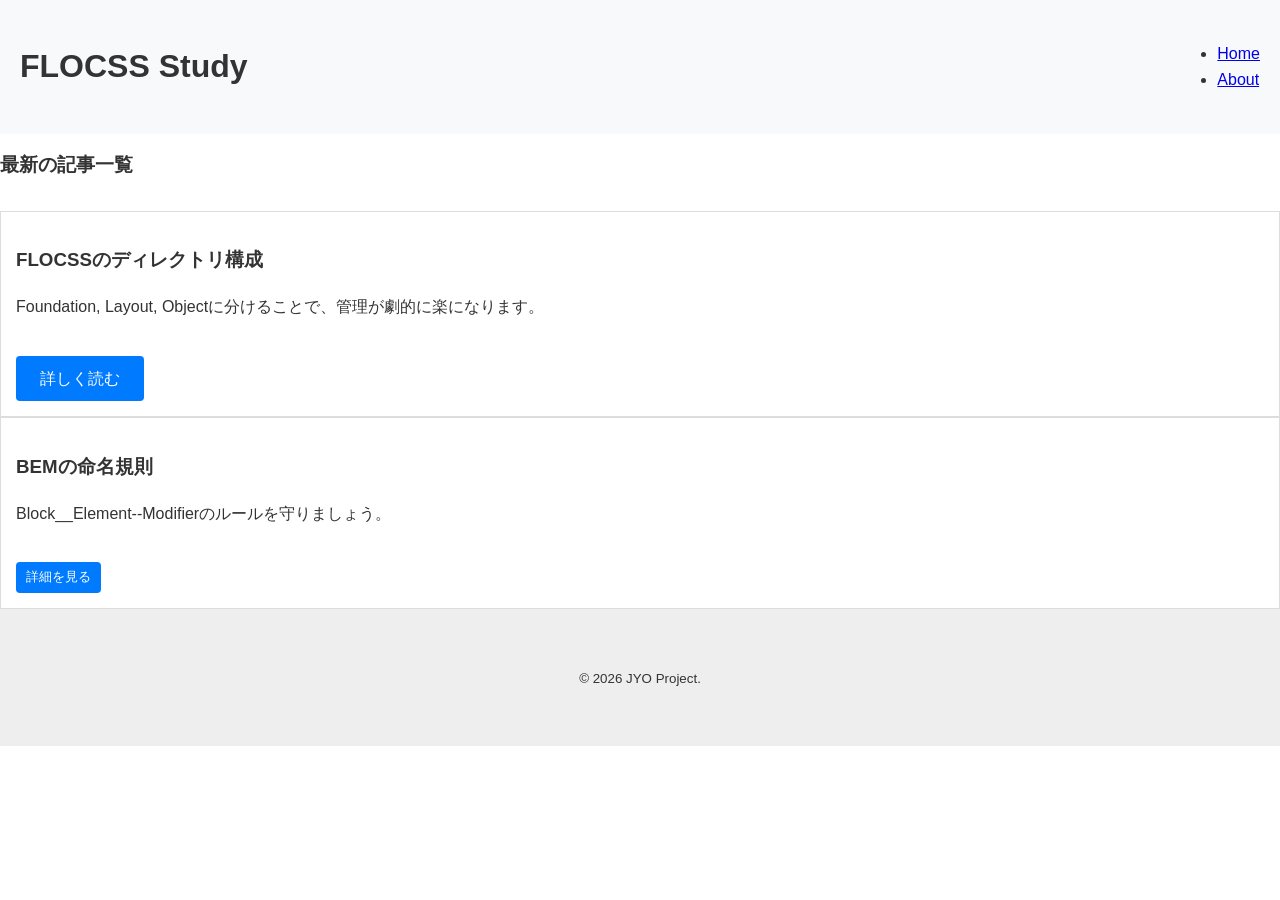
<file: flocss/index.html>
<!DOCTYPE html>
<html lang="ja">

<head>
  <meta charset="UTF-8">
  <meta name="viewport" content="width=device-width, initial-scale=1.0">
  <title>FLOCSS & BEM 演習</title>
  <link rel="stylesheet" href="./css/style.css">
</head>

<body>

  <header class="l-header">
    <h1 class="l-header__logo">FLOCSS Study</h1>
    <nav class="l-header__nav">
      <ul class="l-header__list">
        <li><a href="#">Home</a></li>
        <li><a href="#">About</a></li>
      </ul>
    </nav>
  </header>

  <main class="l-main">
    <section class="p-articles">
      <h2 class="p-articles__title">最新の記事一覧</h2>

      <div class="p-articles__container">

        <article class="p-articles__item">
          <h3 class="p-articles__item-title">FLOCSSのディレクトリ構成</h3>
          <p class="p-articles__item-text">
            Foundation, Layout, Objectに分けることで、管理が劇的に楽になります。
          </p>
          <a href="#" class="c-button u-mt-20">詳しく読む</a>
        </article>

        <article class="p-articles__item">
          <h3 class="p-articles__item-title">BEMの命名規則</h3>
          <p class="p-articles__item-text">
            Block__Element--Modifierのルールを守りましょう。
          </p>
          <a href="#" class="c-button c-button--small u-mt-20">詳細を見る</a>
        </article>

      </div>
    </section>
  </main>

  <footer class="l-footer">
    <p class="l-footer__copyright"><small>&copy; 2026 JYO Project.</small></p>
  </footer>

</body>

</html>
</file>
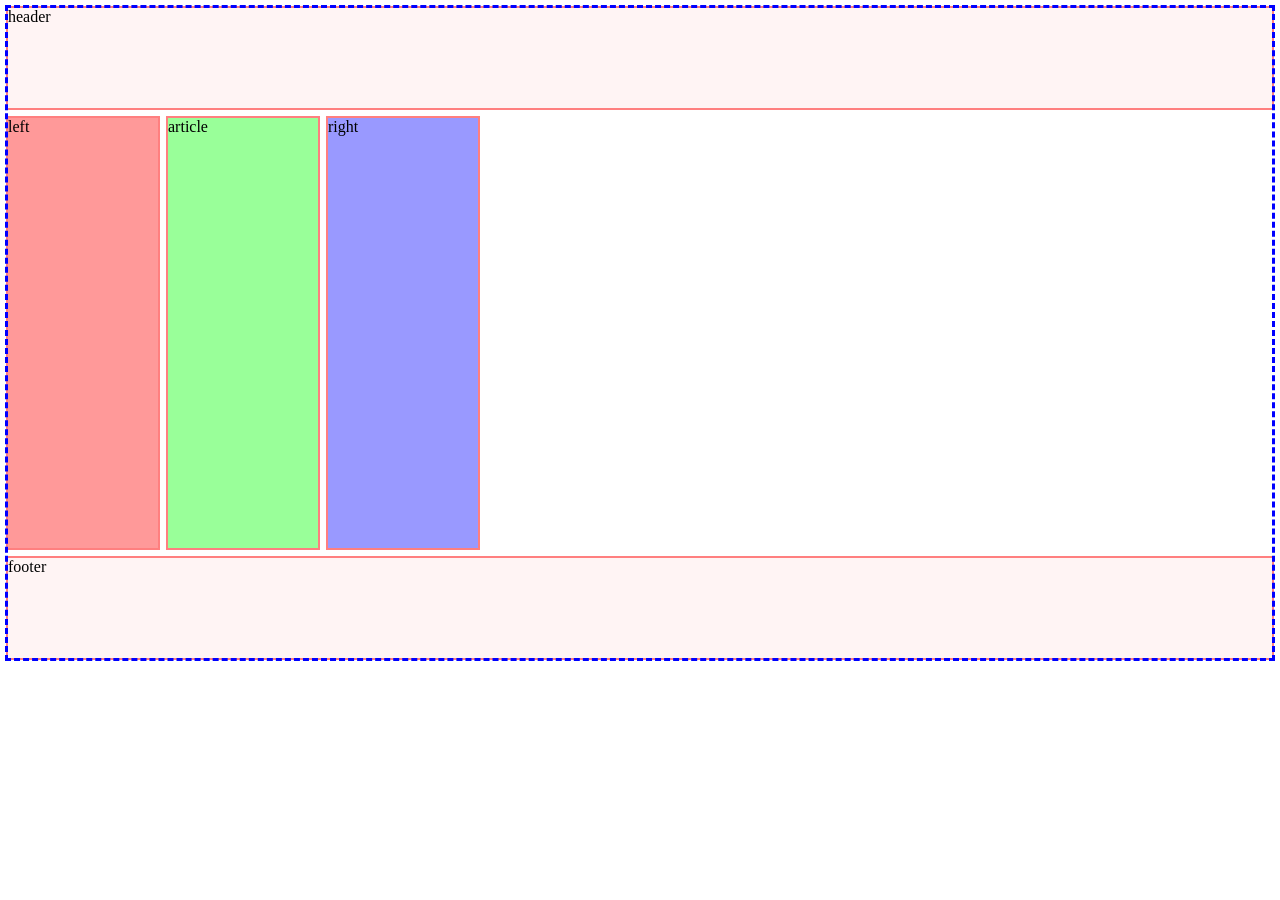
<file: PC layout/index.html>
<!DOCTYPE html>
<html lang="ja">

<head>
  <meta charset="UTF-8">
  <meta name="viewport" content="width=device-width, initial-scale=1.0">
  <title>Flexbox,Gridを有効活用</title>
  <link rel="stylesheet" href="./css/style.css">
</head>

<body class="body">
  <header class="l-header">
    header
  </header>

  <main class="l-main">
    <nav class="left">
      left
    </nav>
    <article class="center">
      article
    </article>
    <aside class="right">
      right
    </aside>
  </main>

  <footer class="l-footer">
    footer
  </footer>
</body>

</html>
</file>
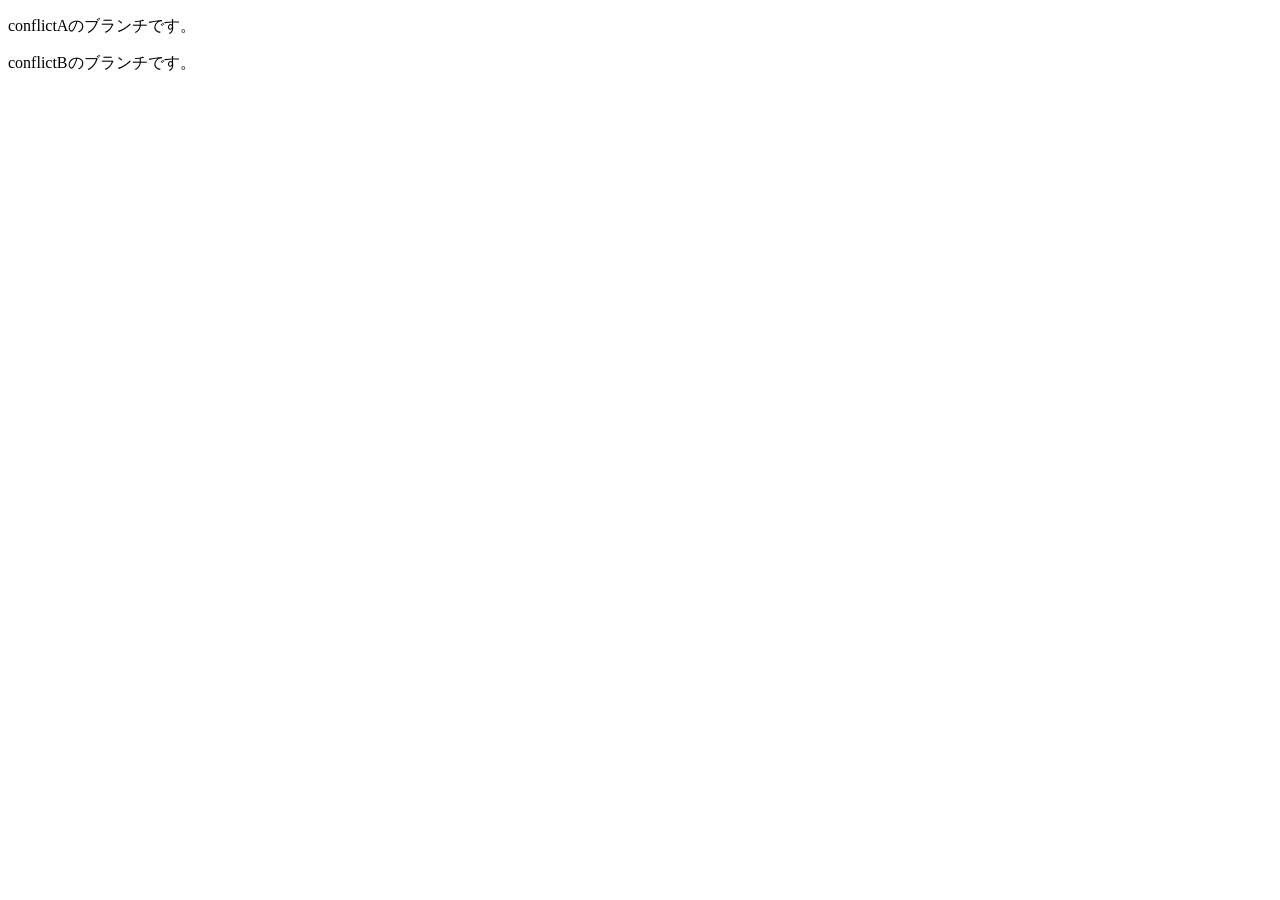
<file: conflict/conflict.html>
<!DOCTYPE html>
<html lang="ja">

<head>
  <meta charset="UTF-8">
  <meta name="viewport" content="width=device-width, initial-scale=1.0">
  <title>Flexbox,Gridを有効活用</title>
  <link rel="stylesheet" href="./css/style.css">
</head>

<body class="body">
  <p>conflictAのブランチです。</p>
  <p>conflictBのブランチです。</p>
</body>

</html>
</file>
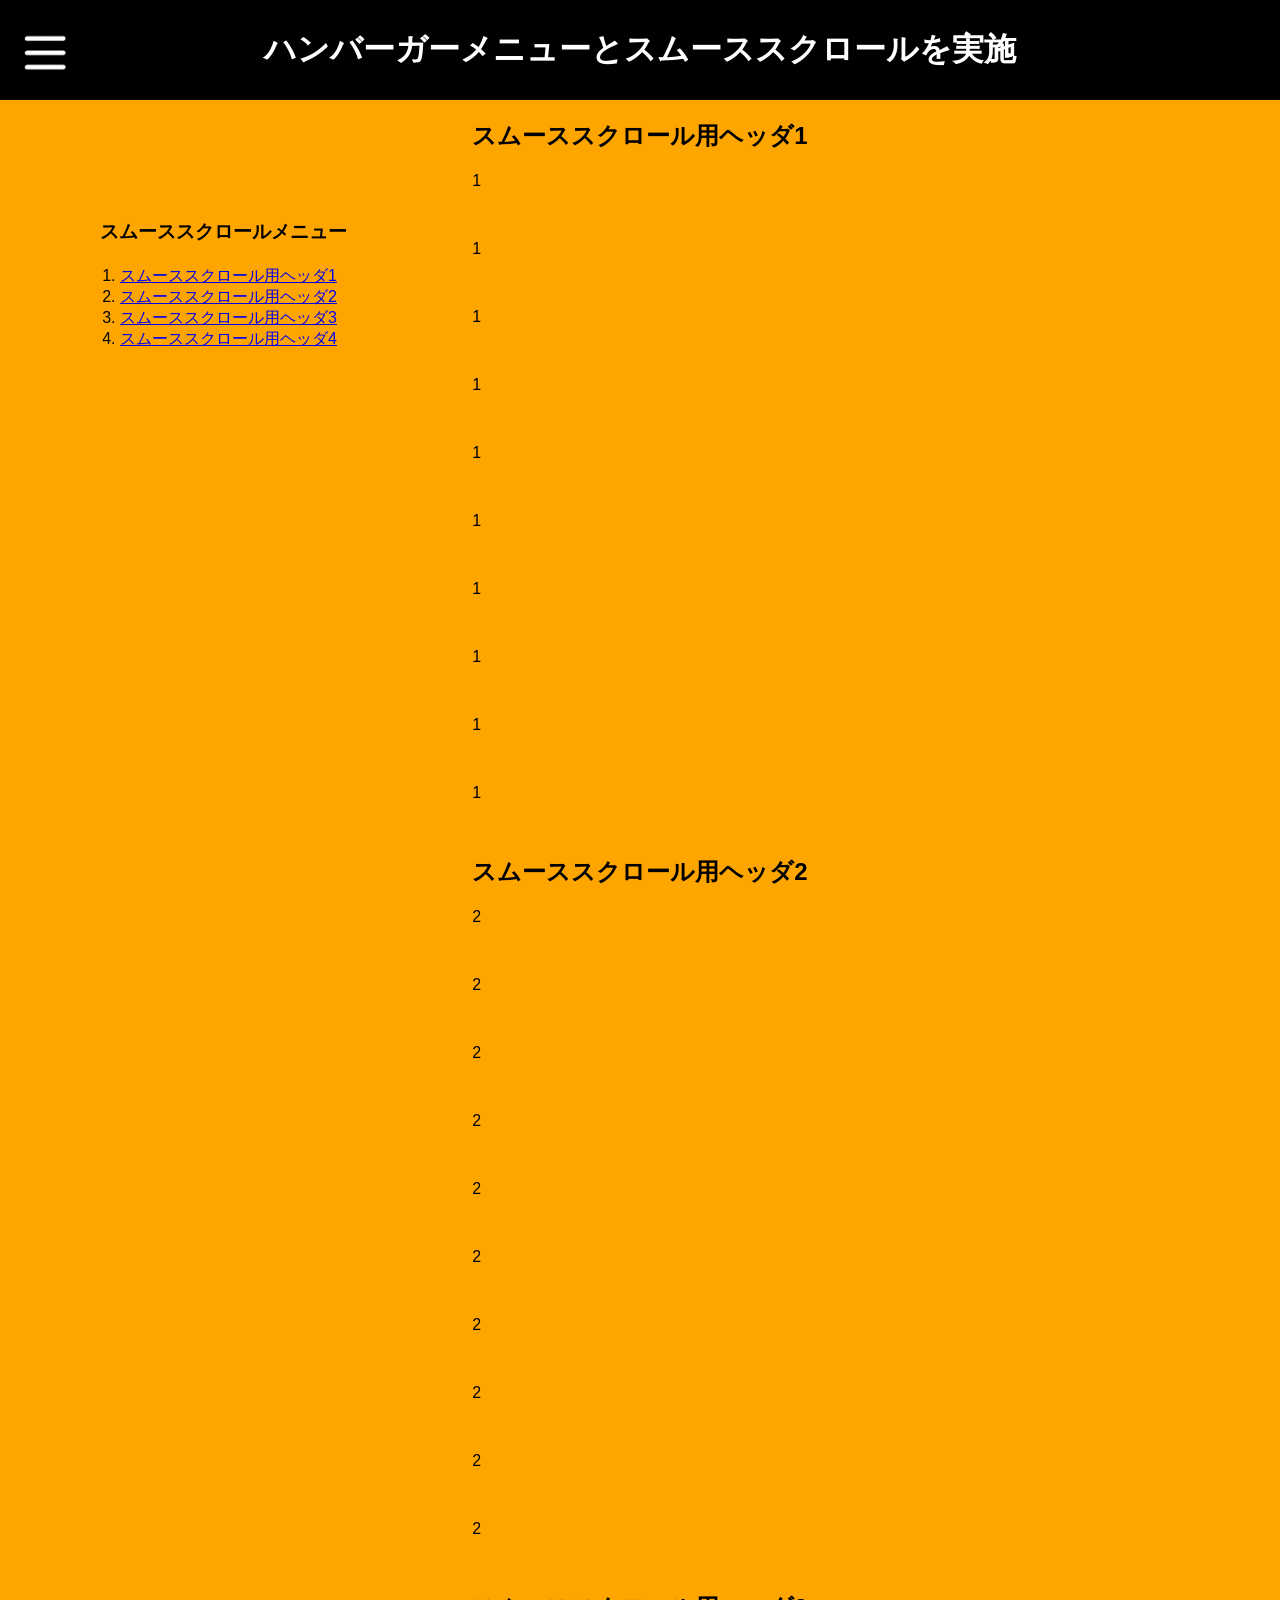
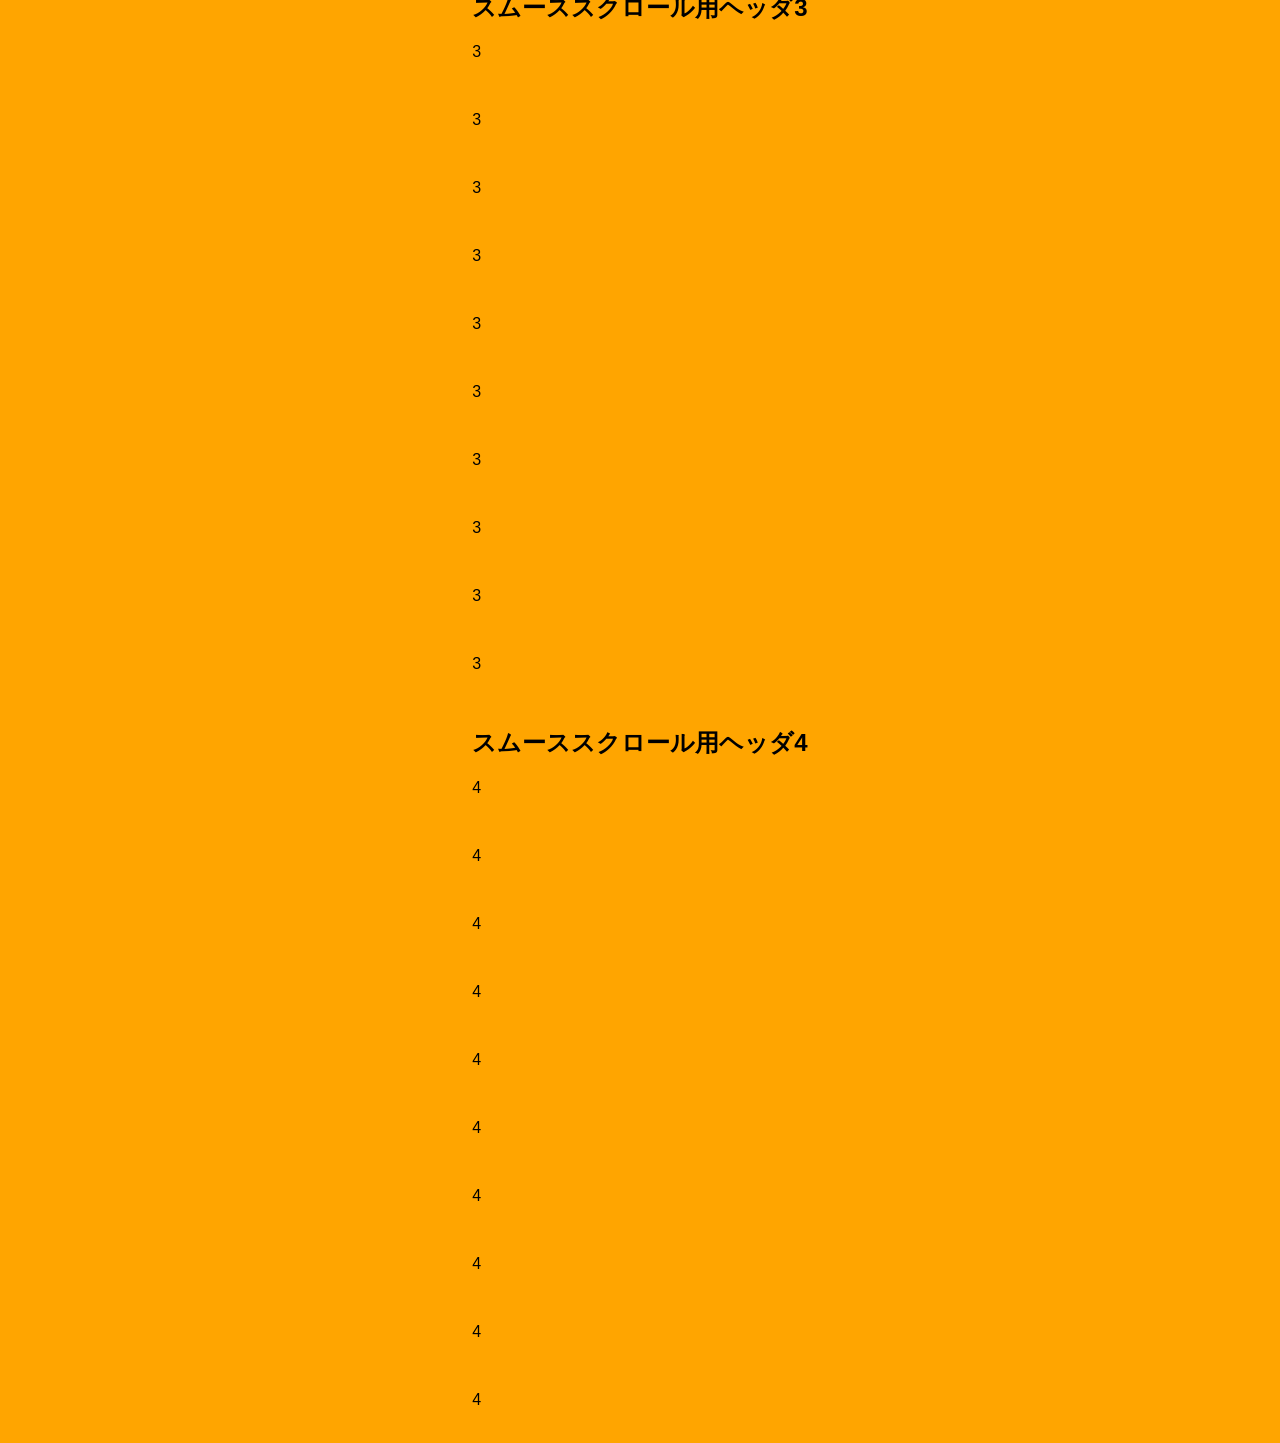
<file: dom/dom.html>
<!DOCTYPE html>
<html lang="ja">

<head>
  <meta charset="UTF-8">
  <meta name="viewport" content="width=device-width, initial-scale=1.0">
  <title>modernJS</title>
  <link rel="stylesheet" href="./css/style.css">
  <script src="js/main.js" defer></script>
</head>

<body class="body">
  <header class="l-header">
    <h1>ハンバーガーメニューとスムーススクロールを実施</h1>

    <div class="p-button__container">
      <image src="image/hamburger.png" alt="ハンバーガーメニューアイコン" class="p-hamburger__icon"></image>
      <image src="image/x_button.png" alt="xボタンアイコン" class="p-xbutton__icon"></image>
    </div>

    <nav class="p-hamburger">
      <ul class="p-nav-list">
        <li class="nav__item"><a href="./index.html">HOME</a></li>
        <li class="nav__item"><a href="./dom.html">ABOUT</a></li>
        <li class="nav__item"><a href="./event.html">NEWS</a></li>
        <li class="nav__item"><a href="./fetch.html">CONTACT</a></li>
      </ul>
    </nav>
  </header>

  <main class="l-main">
    <aside class="p-scroll__menu">
      <h3>スムーススクロールメニュー</h3>
      <ol class="p-index">
        <li><a href="#index1">スムーススクロール用ヘッダ1</a></li>
        <li><a href="#index2">スムーススクロール用ヘッダ2</a></li>
        <li><a href="#index3">スムーススクロール用ヘッダ3</a></li>
        <li><a href="#index4">スムーススクロール用ヘッダ4</a></li>
      </ol>
    </aside>

    <div class="p-main">
      <h2 id="index1">スムーススクロール用ヘッダ1</h2>
        <p>1</p><br>
        <p>1</p><br>
        <p>1</p><br>
        <p>1</p><br>
        <p>1</p><br>
        <p>1</p><br>
        <p>1</p><br>
        <p>1</p><br>
        <p>1</p><br>
        <p>1</p><br>
      <h2 id="index2">スムーススクロール用ヘッダ2</h2>
        <p>2</p><br>
        <p>2</p><br>
        <p>2</p><br>
        <p>2</p><br>
        <p>2</p><br>
        <p>2</p><br>
        <p>2</p><br>
        <p>2</p><br>
        <p>2</p><br>
        <p>2</p><br>
      <h2 id="index3">スムーススクロール用ヘッダ3</h2>
        <p>3</p><br>
        <p>3</p><br>
        <p>3</p><br>
        <p>3</p><br>
        <p>3</p><br>
        <p>3</p><br>
        <p>3</p><br>
        <p>3</p><br>
        <p>3</p><br>
        <p>3</p><br>
      <h2 id="index4">スムーススクロール用ヘッダ4</h2>
        <p>4</p><br>
        <p>4</p><br>
        <p>4</p><br>
        <p>4</p><br>
        <p>4</p><br>
        <p>4</p><br>
        <p>4</p><br>
        <p>4</p><br>
        <p>4</p><br>
        <p>4</p><br>
    </div>
  </main>

  <footer class="l-footer">
  </footer>
</body>

</html>
</file>
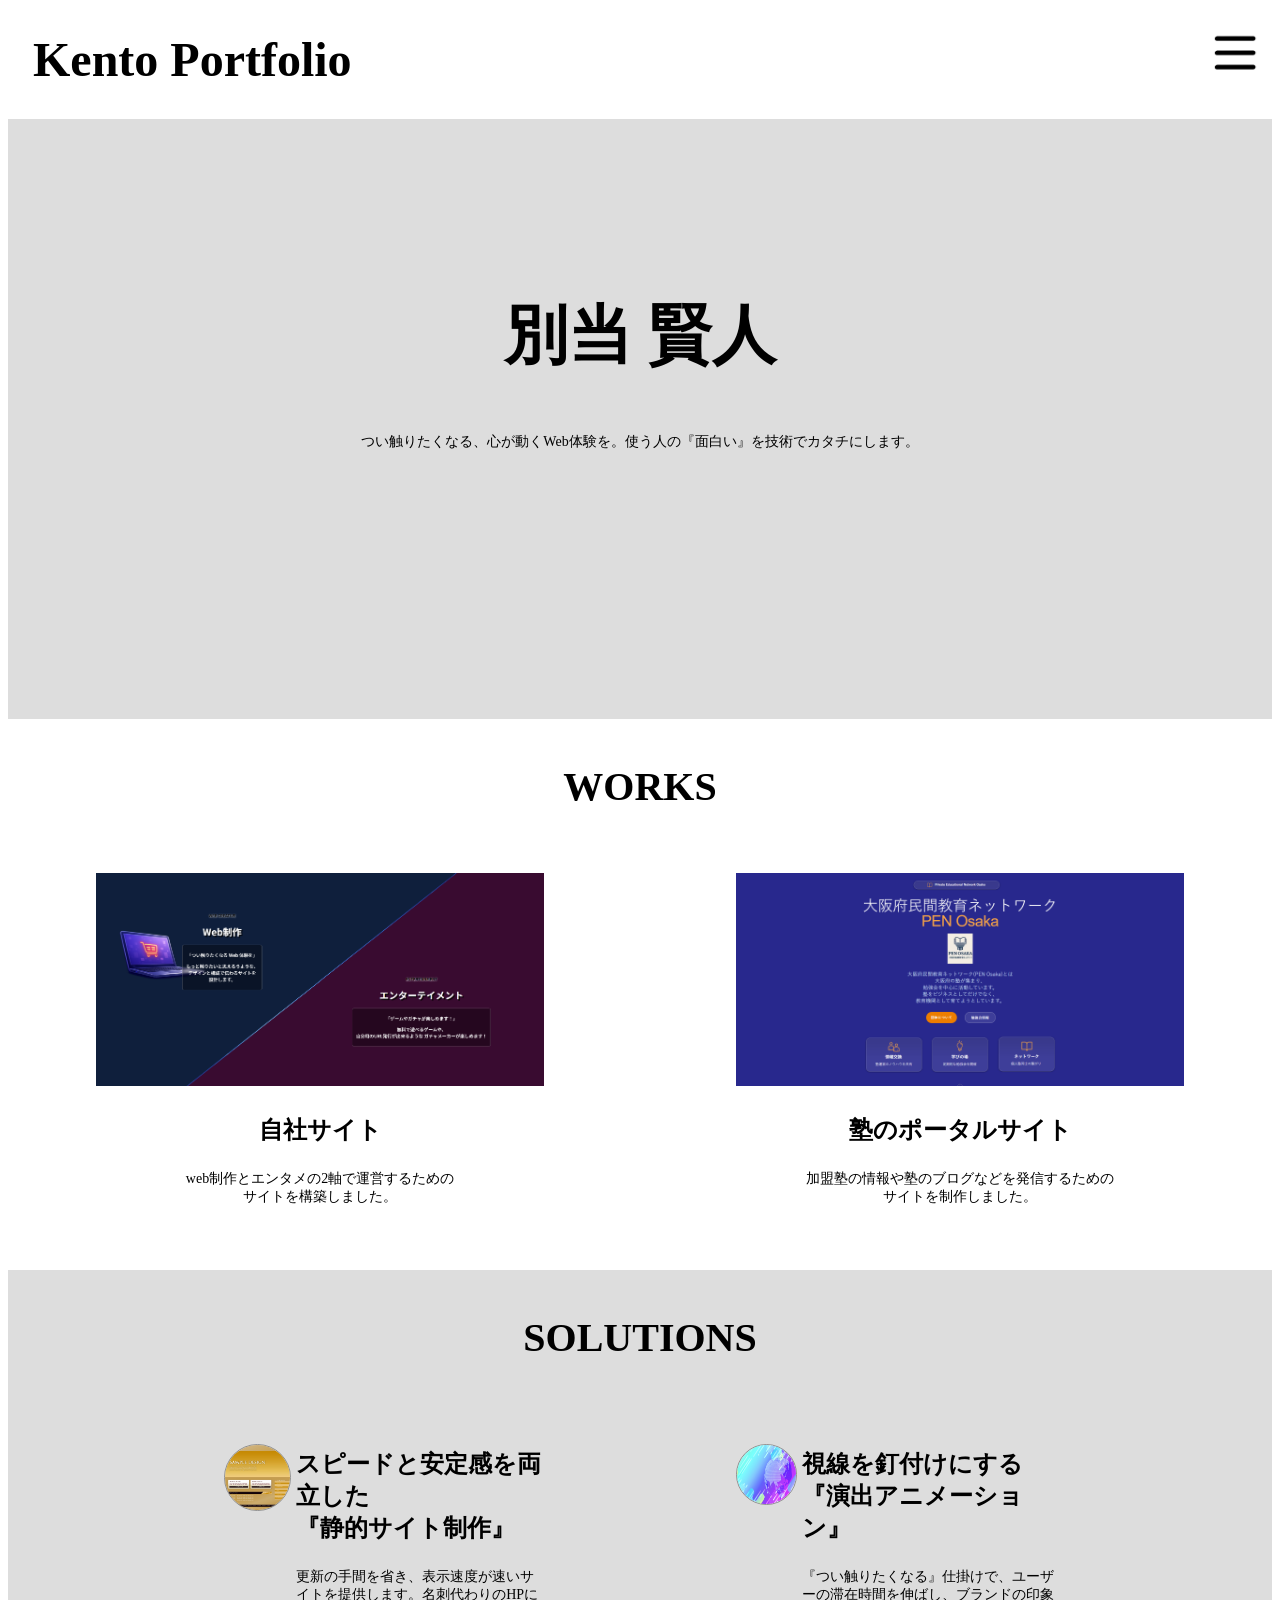
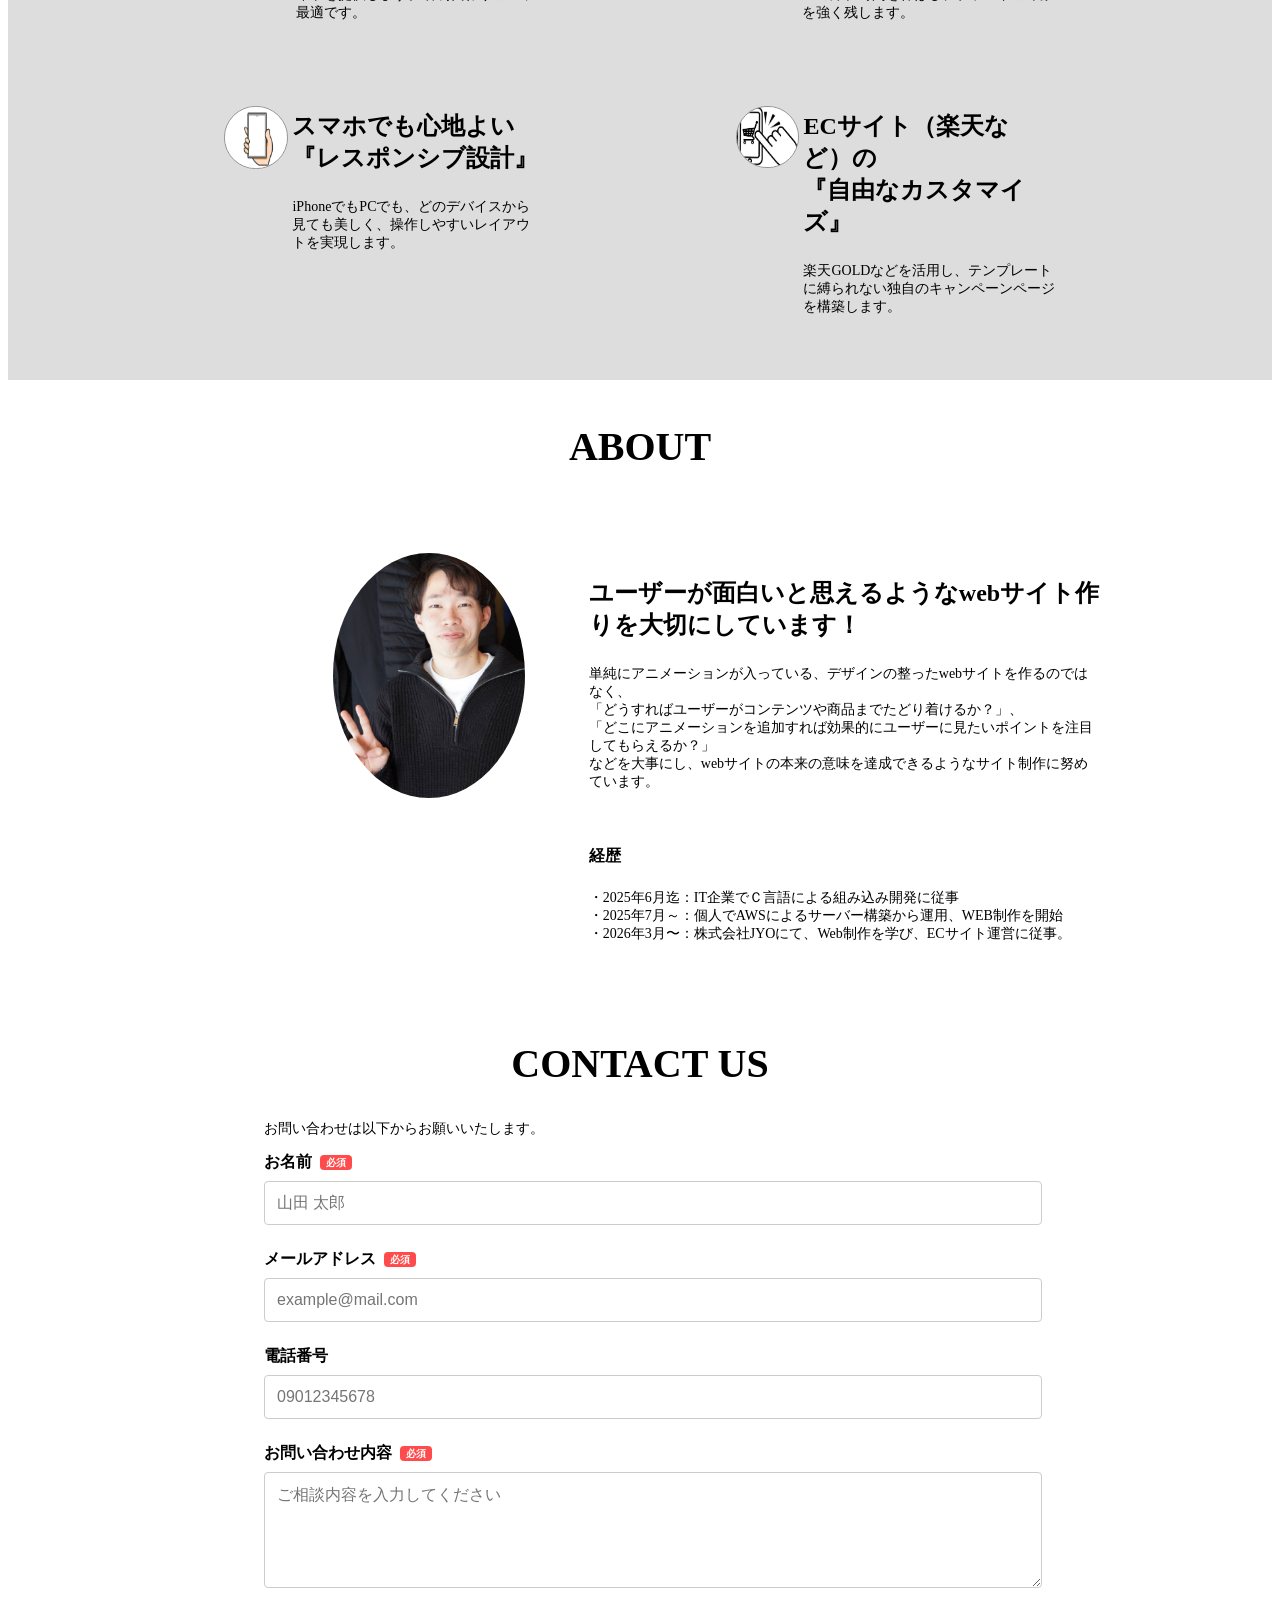
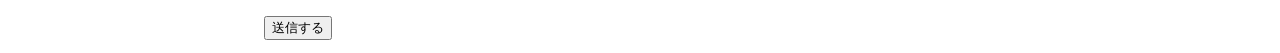
<file: portfolio/portfolio.html>
<!DOCTYPE html>
<html lang="ja">

<head>
  <meta charset="UTF-8">
  <meta name="viewport" content="width=device-width, initial-scale=1.0">
  <title>Portfolio</title>
  <link rel="stylesheet" href="./css/style.css">
  <script src="js/main.js" defer></script>
</head>

<body class="body">
  <header class="l-header">
    <h1>Kento Portfolio</h1>

    <div class="p-button__container">
      <img src="img/hamburger.png" alt="メニューを開く" class="p-hamburger__icon">
      <img src="img/x_button.png" alt="メニューを閉じる" class="p-xbutton__icon">
    </div>

    <div class="p-hamburger__mask"></div>

    <nav class="p-hamburger">
      <ul class="p-nav-list">
        <li class="p-nav__item"><a href="./index.html">HOME</a></li>
        <li class="p-nav__item"><a href="./dom.html">ABOUT</a></li>
        <li class="p-nav__item"><a href="./event.html">NEWS</a></li>
        <li class="p-nav__item"><a href="./fetch.html">CONTACT</a></li>
      </ul>
    </nav>
  </header>

  <main class="l-main">
    <section class="p-top">
      <h2 class="p-name">別当 賢人</h2>
      <p class="c-subtitle">つい触りたくなる、心が動くWeb体験を。使う人の『面白い』を技術でカタチにします。</p>
    </section>

    <section class="p-works">
      <div class="p-works__title">
        <h2>WORKS</h2>
      </div>

      <div class="p-selflp">
        <a href="https://www.withfikentohp.com/" target="_blank" rel="noopener noreferrer">
          <img src="img/けんとのLP.png" alt="けんとのLPのスクリーンショット" class="p-img__selflp">
        </a>
        <h3>自社サイト</h3>
        <p class="c-works">
          web制作とエンタメの2軸で運営するための<br>
          サイトを構築しました。
        </p>
      </div>

      <div class="p-schoollp">
        <a href="https://www.penosaka.com" target="_blank" rel="noopener noreferrer">
          <img src="img/塾サイトのLP.png" alt="学習塾のLPのスクリーンショット" class="p-img__schoollp">
        </a>
        <h3>塾のポータルサイト</h3>
        <p class="c-works">
          加盟塾の情報や塾のブログなどを発信するための<br>
          サイトを制作しました。
        </p>
      </div>
    </section>

    <div class="p-solutions__background">
      <section class="p-solutions">
        <div class="p-solutions__title">
          <h2>SOLUTIONS</h2>
        </div>

        <div class="c-card__web">
          <div class="p-img__solutions">
            <a target="_blank" rel="noopener noreferrer">
              <img src="img/1656375.jpg" alt="ウェブのアイコン" class="p-img__webicon">
            </a>
          </div>
          
          <div class="c-solutions__paragraph">
            <h3 class="c-title__weight">
              スピードと安定感を両立した<br>
              『静的サイト制作』
            </h3>
            <p class="c-solutions">更新の手間を省き、表示速度が速いサイトを提供します。名刺代わりのHPに最適です。</p>
          </div>
        </div>

        <div class="c-card__sp">
          <div class="p-img__solutions">
            <a target="_blank" rel="noopener noreferrer">
              <img src="img/27344930.jpg" alt="スマホのアイコン" class="p-img__spicon">
            </a>
          </div>
          
          <div class="c-solutions__paragraph">
            <h3 class="c-title__weight">
              スマホでも心地よい<br>
              『レスポンシブ設計』
            </h3>
            <p class="c-solutions">iPhoneでもPCでも、どのデバイスから見ても美しく、操作しやすいレイアウトを実現します。</p>
          </div>
        </div>

        <div class="c-card__animation">
          <div class="p-img__solutions">
            <a target="_blank" rel="noopener noreferrer">
              <img src="img/22126020.jpg" alt="アニメーションのアイコン" class="p-img__animationicon">
            </a>
          </div>
          
          <div class="c-solutions__paragraph">
            <h3 class="c-title__weight">
              視線を釘付けにする<br>
              『演出アニメーション』
            </h3>
            <p class="c-solutions">『つい触りたくなる』仕掛けで、ユーザーの滞在時間を伸ばし、ブランドの印象を強く残します。</p>
          </div>
        </div>

        <div class="c-card__ec">
          <div class="p-img__solutions">
            <a target="_blank" rel="noopener noreferrer">
              <img src="img/1497952.jpg" alt="ECサイトのアイコン" class="p-img__ecicon">
            </a>
          </div>
          
          <div class="c-solutions__paragraph">
            <h3 class="c-title__weight">
              ECサイト（楽天など）の<br>
              『自由なカスタマイズ』
            </h3>
            <p class="c-solutions">楽天GOLDなどを活用し、テンプレートに縛られない独自のキャンペーンページを構築します。</p>
          </div>
        </div>
      </section>
    </div>

    <section class="p-about">
      <div class="p-about__title">
        <h2>ABOUT</h2>
      </div>

      <div class="p-img__about">
        <a target="_blank" rel="noopener noreferrer">
          <img src="img/65212.jpg" alt="kentoの写真" class="p-img__portrait">
        </a>
      </div>

      <div class="p-about__introduction">
        <h3 class="c-title__about">
          ユーザーが面白いと思えるようなwebサイト作りを大切にしています！
        </h3>

        <p class="c-about">
          単純にアニメーションが入っている、デザインの整ったwebサイトを作るのではなく、<br>
          「どうすればユーザーがコンテンツや商品までたどり着けるか？」、<br>
          「どこにアニメーションを追加すれば効果的にユーザーに見たいポイントを注目してもらえるか？」<br>
          などを大事にし、webサイトの本来の意味を達成できるようなサイト制作に努めています。
        </p>
      </div>

      <div class="p-about__career">
        <h4 class="c-career">
          経歴
        </h4>

        <p class="c-about">
          ・2025年6月迄：IT企業でＣ言語による組み込み開発に従事<br>
          ・2025年7月～：個人でAWSによるサーバー構築から運用、WEB制作を開始<br>
          ・2026年3月〜：株式会社JYOにて、Web制作を学び、ECサイト運営に従事。
        </p>
      </div>
    </section>

    <section class="p-contact">
      <h2>CONTACT US</h2>

      <p class="c-contact">お問い合わせは以下からお願いいたします。</p>

      <form action="#" method="post" class="c-form">
        <div class="c-form__item">
          <label for="name" class="c-form__label">お名前<span class="c-form__required">必須</span></label>
          <input type="text" id="name" name="name" class="c-form__input" placeholder="山田 太郎" required>
        </div>

        <div class="c-form__item">
          <label for="email" class="c-form__label">メールアドレス<span class="c-form__required">必須</span></label>
          <input type="email" id="email" name="email" class="c-form__input" placeholder="example@mail.com" required>
        </div>

        <div class="c-form__item">
          <label for="tel" class="c-form__label">電話番号</label>
          <input type="tel" id="tel" name="tel" class="c-form__input" placeholder="09012345678">
        </div>

        <div class="c-form__item">
          <label for="message" class="c-form__label">お問い合わせ内容<span class="c-form__required">必須</span></label>
          <textarea id="message" name="message" class="c-form__input c-form__input--textarea" rows="5" placeholder="ご相談内容を入力してください" required></textarea>
        </div>

        <div class="c-form__submit">
          <button type="submit" class="c-button">送信する</button>
        </div>
      </form>
    </section>
  </main>

  <footer class="l-footer">
  </footer>
</body>

</html>
</file>
<file: flocss/css/style.css>
body {
  margin: 0;
  padding: 0;
  font-family: "Helvetica Neue", Arial, sans-serif;
  color: #333;
  line-height: 1.6;
}

.l-header {
  padding: 20px;
  background-color: #f8f9fa;
  display: flex;
  justify-content: space-between;
  align-items: center;
}

.l-footer {
  padding: 40px 20px;
  background-color: #eee;
  text-align: center;
}

.c-button {
  display: inline-block;
  padding: 10px 24px;
  border-radius: 4px;
  text-decoration: none;
  background-color: #007bff;
  color: #fff;
  transition: opacity 0.3s;
}
.c-button:hover {
  opacity: 0.8;
}
.c-button--small {
  padding: 5px 10px;
  font-size: 0.8rem;
}

.p-articles {
  display: grid;
  gap: 20px;
}
.p-articles__item {
  border: 1px solid #ddd;
  padding: 15px;
}
.p-articles__title {
  font-size: 1.2rem;
  font-weight: bold;
  margin-bottom: 10px;
}

.u-mt-20 {
  margin-top: 20px !important;
}

.u-mb-40 {
  margin-bottom: 40px !important;
}/*# sourceMappingURL=style.css.map */
</file>
<file: PC layout/css/style.css>
@charset "UTF-8";
body {
  display: flex;
  flex-direction: column;
  outline: 3px dashed blue;
  /* bodyは青い点線 */
}

.body {
  outline: 3px dashed blue;
}

header {
  outline: 2px solid rgba(255, 0, 0, 0.5);
  background-color: rgba(255, 200, 200, 0.2);
  min-height: 50px;
  height: 100px;
}

footer {
  outline: 2px solid rgba(255, 0, 0, 0.5);
  background-color: rgba(255, 200, 200, 0.2);
  min-height: 50px;
  height: 100px;
}

main {
  display: grid;
  grid-template: "...... ...... ...... ...... ......" 10px "left   ...... center ...... right" 1fr "...... ...... ...... ...... ......" 10px/150px 10px 150px 10px 150px;
  min-height: 50vh;
}

.l-header {
  grid-area: header;
}

.left {
  grid-area: left;
  background-color: #f99;
}

.center {
  grid-area: center;
  background-color: #9f9;
}

.right {
  grid-area: right;
  background-color: #99f;
}

.l-footer {
  grid-area: footer;
}

nav {
  grid-area: left;
  outline: 2px solid rgba(255, 0, 0, 0.5);
  background-color: rgba(255, 200, 200, 0.2);
}

article {
  grid-area: center;
  outline: 2px solid rgba(255, 0, 0, 0.5);
  background-color: rgba(255, 200, 200, 0.2);
}

aside {
  grid-area: right;
  outline: 2px solid rgba(255, 0, 0, 0.5);
  background-color: rgba(255, 200, 200, 0.2);
}

.p-articles {
  display: grid;
  gap: 20px;
}
.p-articles__item {
  border: 1px solid #ddd;
  padding: 15px;
}
.p-articles__title {
  font-size: 1.2rem;
  font-weight: bold;
  margin-bottom: 10px;
}

.u-mt-20 {
  margin-top: 20px !important;
}

.u-mb-40 {
  margin-bottom: 40px !important;
}/*# sourceMappingURL=style.css.map */
</file>
<file: conflict/css/style.css>
.c-card--flexible {
  background: #fff;
  border: 1px solid #ddd;
  overflow: hidden;
}
@media (max-width: 399px) {
  .c-card--flexible {
    width: 300px;
    background-color: #fff0f0;
  }
}
@media (min-width: 400px) and (max-width: 767px) {
  .c-card--flexible {
    width: 400px;
    background-color: #f0faff;
  }
}
@media (min-width: 768px) {
  .c-card--flexible {
    width: 50rem;
    max-width: 90%;
    background-color: #f0fff0;
  }
}
.c-card--flexible img {
  width: 100%;
  height: auto;
  display: block;
}

@media (max-width: 767px) {
  .u-pc-only {
    display: none;
  }
}
@media (min-width: 768px) {
  .u-sp-only {
    display: none;
  }
}
.p-card-list {
  padding: 2rem 1rem;
  background-color: #f5f5f5;
}
.p-card-list__inner {
  display: flex;
  flex-direction: column;
  align-items: center;
  gap: 2rem;
}/*# sourceMappingURL=style.css.map */
</file>
<file: dom/css/style.css>
@charset "UTF-8";
body {
  margin: 0;
  font-family: "Helvetica Neue", Arial, sans-serif;
}

h1 {
  font-size: 32px;
  margin: 0;
  color: #ffffff;
  background-color: #000000;
  display: flex; /* Flexboxを起動 */
  align-items: center; /* ★上下（垂直）中央！ */
  justify-content: center; /* 左右（水平）中央！ */
  height: 100%;
  width: 100%;
}

h3 {
  position: absolute;
  top: 200px;
  left: 100px;
}

.l-header {
  height: 100px;
  width: 100%;
  margin: 0;
  position: relative;
}

.l-main {
  min-height: 500px;
  width: 100%;
  background-color: orange;
  display: flex; /* Flexboxを起動 */
  align-items: center; /* ★上下（垂直）中央！ */
  justify-content: center; /* 左右（水平）中央！ */
}

.p-hamburger {
  position: fixed;
  background-color: rgba(0, 0, 0, 0.8);
  left: -300px;
  width: 300px;
  height: 100%;
  top: 100px;
  right: 1rem;
  z-index: 1000;
  transition: left 0.3s ease-in-out;
}
.p-hamburger.active {
  left: 0;
}

.p-nav-list {
  display: flex;
  flex-direction: column;
  gap: 1rem;
}

.p-button__container {
  width: 50px;
  height: 50px;
  position: absolute;
  top: calc(50% - 25px);
  left: 20px;
}

.p-hamburger__icon {
  height: 100%;
  width: 100%;
  position: absolute;
  opacity: 1;
  filter: invert(1);
}
.p-hamburger__icon.active {
  opacity: 0;
}

.p-xbutton__icon {
  height: 100%;
  width: 100%;
  position: absolute;
  opacity: 0;
  filter: invert(1);
}
.p-xbutton__icon.active {
  opacity: 1;
}

.p-index {
  position: absolute;
  top: 250px;
  left: 80px;
}/*# sourceMappingURL=style.css.map */
</file>
<file: portfolio/css/style.css>
@charset "UTF-8";
h1 {
  font-size: 28px; /* スマホでは少し控えめに */
  margin-left: 20px;
  animation: fadeInUp 1s;
}

h2 {
  font-size: 24px; /* セクションタイトルもスマホサイズ */
  text-align: center;
  animation: fadeInUp 1s;
}

h3 {
  font-size: 18px;
  animation: fadeInUp 1s;
}

p {
  font-size: 14px;
}

@media (min-width: 768px) {
  h1 {
    font-size: 36px;
  }
  h2 {
    font-size: 32px;
  }
  h3 {
    font-size: 20px;
  }
}
@media (min-width: 1024px) {
  h1 {
    font-size: 48px; /* 元の40pxから少しアップして迫力を出す */
    margin-left: 25px;
  }
  h2 {
    font-size: 40px; /* 元の32pxからアップ */
  }
  h3 {
    font-size: 24px; /* 元の18pxからアップ */
  }
}
@keyframes fadeInUp {
  from {
    opacity: 0;
    transform: translateY(20px);
  }
  to {
    opacity: 1;
    transform: translateY(0);
  }
}
.l-header {
  top: 25px;
}

.c-subtitle {
  text-align: center;
  animation: fadeInUp;
  animation-duration: 1s;
}

.c-card__web {
  display: flex;
}

.c-card__sp {
  display: flex;
}

.c-card__animation {
  display: flex;
}

.c-card__ec {
  display: flex;
}

@keyframes fadeInUp {
  from {
    opacity: 0; /* 最初は透明 */
    transform: translateY(20px); /* 20px下に下げておく */
  }
  to {
    opacity: 1; /* 最後は表示 */
    transform: translateY(0); /* 元の位置に戻す */
  }
}
.c-form__item {
  margin-bottom: 24px;
}

.c-form__label {
  display: block;
  font-weight: bold;
  margin-bottom: 8px;
}

.c-form__required {
  background: #ff4b4b; /* 赤色などで「必須」を強調 */
  color: #fff;
  font-size: 10px;
  padding: 2px 6px;
  border-radius: 4px;
  margin-left: 8px;
  vertical-align: middle;
}

.c-form__input {
  width: 100%;
  padding: 12px;
  border: 1px solid #ccc;
  border-radius: 4px;
  font-size: 16px; /* スマホでズームされないための最低サイズ */
}

.p-top {
  background: #dddddd;
  height: 40dvh;
  width: 100%;
  padding-top: 120px;
  padding-bottom: 120px;
}

.p-works {
  display: grid;
  grid-template: "...... ...... ...... ...... ......" 10px "...... ...... top    ...... ......" auto "...... ...... ...... ...... ......" 30px "...... left   ...... right  ......" auto "...... ...... ...... ...... ......" 50px/5dvw 35dvw 15dvw 35dvw 5dvw;
  min-height: 50vh;
  max-width: 95dvw;
  margin: 0 auto;
  animation: fadeInUp 1s;
}

.p-solutions {
  display: grid;
  grid-template: "...... ...... ...... ...... ......" 10px "...... ...... top    ...... ......" auto "...... ...... ...... ...... ......" 30px "...... left1  ...... right1 ......" auto "...... ...... ...... ...... ......" 50px "...... left2  ...... right2 ......" auto "...... ...... ...... ...... ......" 50px/5dvw 25dvw 15dvw 25dvw 5dvw;
  min-height: 50vh;
  max-width: 75dvw;
  margin: 0 auto;
  animation: fadeInUp 1s;
}

.p-about {
  display: grid;
  grid-template: "...... ...... ...... ...... ......" 10px "...... ...... top    ...... ......" auto "...... ...... ...... ...... ......" 50px "...... img1   ...... cent1  ......" auto "...... ...... ...... ...... ......" 20px "...... ...... ...... cent2  ......" auto "...... ...... ...... ...... ......" 50px/13dvw 15dvw 5dvw 40dvw 1dvw;
  min-height: 50vh;
  max-width: 74dvw;
  margin: 0 auto;
  animation: fadeInUp 1s;
}

.p-contact {
  margin: auto 20dvw;
  animation: fadeInUp 1s;
}

.p-works__title {
  grid-area: top;
  justify-self: center; /* エリア内でブロックを中央に */
  text-align: center;
}

.p-selflp {
  grid-area: left;
  text-align: center;
}

.p-schoollp {
  grid-area: right;
  text-align: center;
}

.p-solutions__background {
  background: #dddddd;
}

.p-solutions__title {
  grid-area: top;
  justify-self: center; /* エリア内でブロックを中央に */
  text-align: center;
}

.c-card__web {
  grid-area: left1;
}

.c-card__sp {
  grid-area: left2;
}

.c-card__animation {
  grid-area: right1;
}

.c-card__ec {
  grid-area: right2;
}

.p-img__solutions {
  width: 50%;
  height: auto;
  margin-top: 20px;
  transition: transform 0.2s ease-in-out;
}
.p-img__solutions:hover {
  transform: scale(1.05); /* ホバー時に少し大きくする */
}

.p-about__title {
  grid-area: top;
  /* 「2列目から4列目まで」のように、複数の列をまたぐ指定 */
  grid-column: 1/6;
  /* その広い範囲の中で真ん中に寄せる */
  justify-self: center;
  text-align: center;
}

.p-img__about {
  grid-area: img1;
  width: 100%;
  height: auto;
  margin-left: auto;
  margin-right: 20px;
}

.p-about__introduction {
  grid-area: cent1;
}

.p-about__career {
  grid-area: cent2;
}

.p-name {
  font-size: 4rem;
  font-weight: bold;
  text-align: center;
  animation-name: fadeInUp;
  animation-duration: 1s;
}

@keyframes fadeInUp {
  from {
    opacity: 0; /* 最初は透明 */
    transform: translateY(20px); /* 20px下に下げておく */
  }
  to {
    opacity: 1; /* 最後は表示 */
    transform: translateY(0); /* 元の位置に戻す */
  }
}
.p-img__selflp {
  width: 100%;
  height: auto;
}

.p-img__schoollp {
  width: 100%;
  height: auto;
}

.p-img__webicon {
  width: 90%;
  height: auto;
  aspect-ratio: 1/1;
  border-radius: 50%;
  border: 1px solid #909090;
}

.p-img__spicon {
  width: 90%;
  height: auto;
  aspect-ratio: 1/1;
  border-radius: 50%;
  border: 1px solid #909090;
}

.p-img__animationicon {
  width: 90%;
  height: auto;
  aspect-ratio: 1/1;
  border-radius: 50%;
  border: 1px solid #909090;
}

.p-img__ecicon {
  width: 90%;
  height: auto;
  aspect-ratio: 1/1;
  border-radius: 50%;
  border: 1px solid #909090;
}

.p-img__portrait {
  width: 100%;
  height: auto;
  border-radius: 50%;
}

.p-hamburger {
  position: fixed;
  background-color: rgba(0, 0, 0, 0.8);
  right: -300px;
  width: 300px;
  height: 100%;
  top: 110px;
  z-index: 1000;
  transition: right 0.3s ease-in-out;
}
.p-hamburger.active {
  right: 0;
}

.p-nav-list {
  display: flex;
  flex-direction: column;
  gap: 1rem;
  color: #fff;
}

.p-nav__item a {
  color: #fff;
}

.p-button__container {
  width: 50px;
  height: 50px;
  position: absolute;
  top: 25px;
  right: 20px;
  cursor: pointer; /* マウスを乗せた時に「指マーク」にする */
  transition: transform 0.2s ease-in-out; /* 0.2秒かけて滑らかに変化させる */
}
.p-button__container:hover {
  transform: scale(1.15); /* ホバー時に1.15倍に大きくする（数字はお好みで！） */
}
.p-button__container:active {
  transform: scale(0.95); /* クリックした瞬間に少し凹ませるとさらにボタンっぽくなるよ！ */
}

.p-hamburger__icon {
  top: 0%;
  height: 100%;
  width: 100%;
  position: absolute;
  opacity: 1;
}
.p-hamburger__icon.active {
  opacity: 0;
}

.p-xbutton__icon {
  height: 100%;
  width: 100%;
  position: absolute;
  opacity: 0;
}
.p-xbutton__icon.active {
  opacity: 1;
}

.p-index {
  position: absolute;
  top: 250px;
  left: 80px;
}

.p-hamburger__mask {
  position: fixed;
  top: 0;
  left: 0;
  width: 100vw;
  height: 100vh;
  background-color: rgba(0, 0, 0, 0.5);
  z-index: 999;
  display: none;
  cursor: pointer;
}
.p-hamburger__mask.active {
  display: block;
}

body.is-fixed {
  overflow: hidden;
}/*# sourceMappingURL=style.css.map */
</file>
